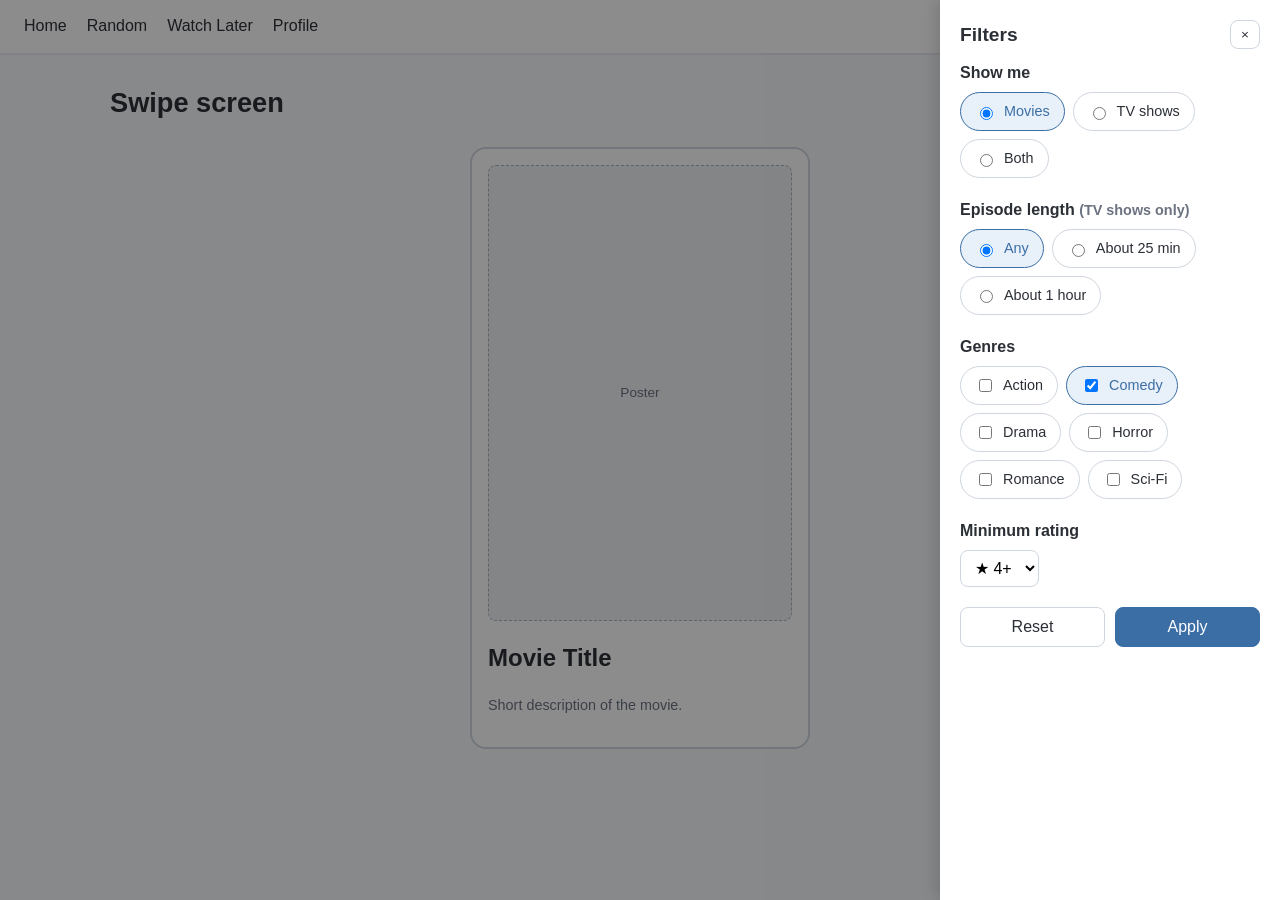
<file: frontend/filters.html>
<!DOCTYPE html>
<html lang="en">
<head>
    <meta charset="UTF-8">
    <meta name="viewport" content="width=device-width, initial-scale=1.0">
    <title>Filters</title>
    <link rel="stylesheet" href="wireframe.css">

</head>
<body>
    <header class="navbar">
        <nav class="nav-left" aria-label="Main">
            <a href="landing.html">Home</a>
            <a href="#">Random</a>
            <a href="watch-later.html">Watch Later</a>
            <a href="preferences.html">Profile</a>
        </nav>
    </header>
    <main class="page">
        <h1>Swipe screen</h1>
        <div class="backdrop-card">
            <div class="ph poster-ph">Poster</div>
            <h2>Movie Title</h2>
            <p class="subtle">Short description of the movie.</p>
        </div>
    </main>
    <div class="overlay" aria-hidden="true"></div>
    <aside class="panel" role="dialog" aria-modal="true" aria-labelledby="filters-title">
  <div class="panel-head">
    <h2 id="filters-title">Filters</h2>
    <button class="btn btn-small" type="button" aria-label="Close filters">&times;</button>
  </div>

  <fieldset>
    <legend>Show me</legend>
    <div class="chips">
      <label class="chip"><input type="radio" name="type" checked> Movies</label>
      <label class="chip"><input type="radio" name="type"> TV shows</label>
      <label class="chip"><input type="radio" name="type"> Both</label>
    </div>
  </fieldset>

  <fieldset>
    <legend>Episode length <span class="subtle">(TV shows only)</span></legend>
    <div class="chips">
      <label class="chip"><input type="radio" name="length" checked> Any</label>
      <label class="chip"><input type="radio" name="length"> About 25 min</label>
      <label class="chip"><input type="radio" name="length"> About 1 hour</label>
    </div>
  </fieldset>

  <fieldset>
    <legend>Genres</legend>
    <div class="chips">
          <label class="chip"><input type="checkbox"> Action</label>
          <label class="chip"><input type="checkbox" checked> Comedy</label>
          <label class="chip"><input type="checkbox"> Drama</label>
          <label class="chip"><input type="checkbox"> Horror</label>
          <label class="chip"><input type="checkbox"> Romance</label>
          <label class="chip"><input type="checkbox"> Sci-Fi</label>
    </div>
  </fieldset>

   <fieldset>
    <!--drop down or stars? sliders?-->
    <legend><label for="min-rating">Minimum rating</label></legend>
    <select id="min-rating">
      <option>Any</option><option>&#9733; 2+</option><option>&#9733; 3+</option><option selected>&#9733; 4+</option>
    </select>
  </fieldset>

   <div class="panel-actions">
    <button class="btn" type="button">Reset</button>
    <button class="btn btn-primary" type="button">Apply</button>
  </div>

</aside>
</body>
</html>
</file>
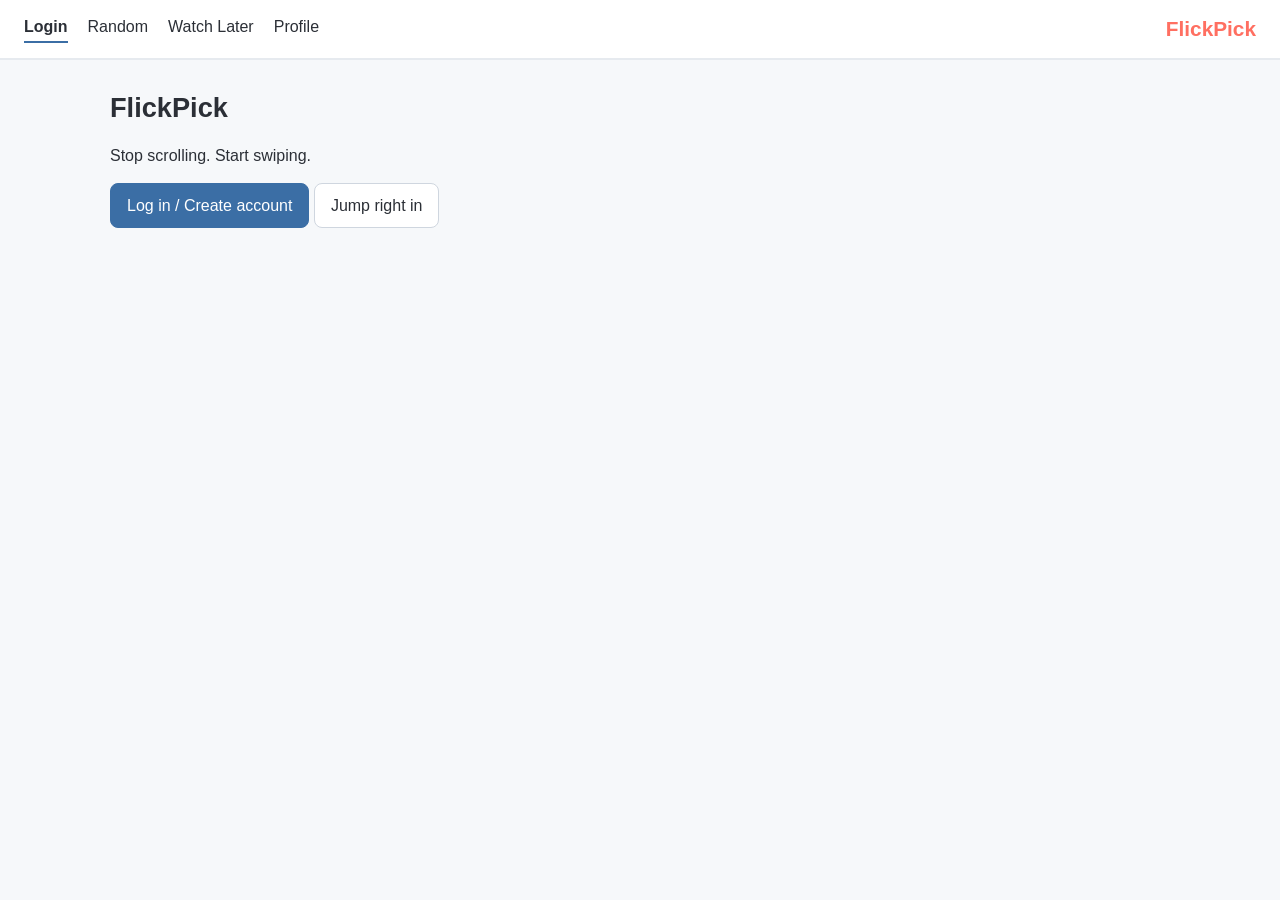
<file: frontend/landing.html>
<!DOCTYPE html>
<html lang="en">
<head>
    <meta charset="UTF-8">
    <meta name="viewport" content="width=device-width, initial-scale=1.0">
    <title>Landing Page</title>
    <link rel="stylesheet" href="wireframe.css">
</head>
<body>
    <header class="navbar">
  <nav class="nav-left" aria-label="Main">
    <a href="landing.html" aria-current="page">Login</a>
    <a href="#">Random</a>
    <a href="watch-later.html">Watch Later</a>
    <a href="preferences.html">Profile</a>
  </nav>
  <a class="logo" href="index.html">FlickPick</a>
</header>

<main class="page">
  <section class="hero">
    <h1 class="wordmark">FlickPick</h1>
    <p class="tagline">Stop scrolling. Start swiping.</p>
    <div class="buttons">
      <a class="btn btn-primary" href="#">Log in / Create account</a>
      <!--allow for users to jump to swiping w/o registering/signing in-->
      <a class="btn" href="#">Jump right in</a>
    </div>
  </section>
  </main>


</body>
</html>
</file>
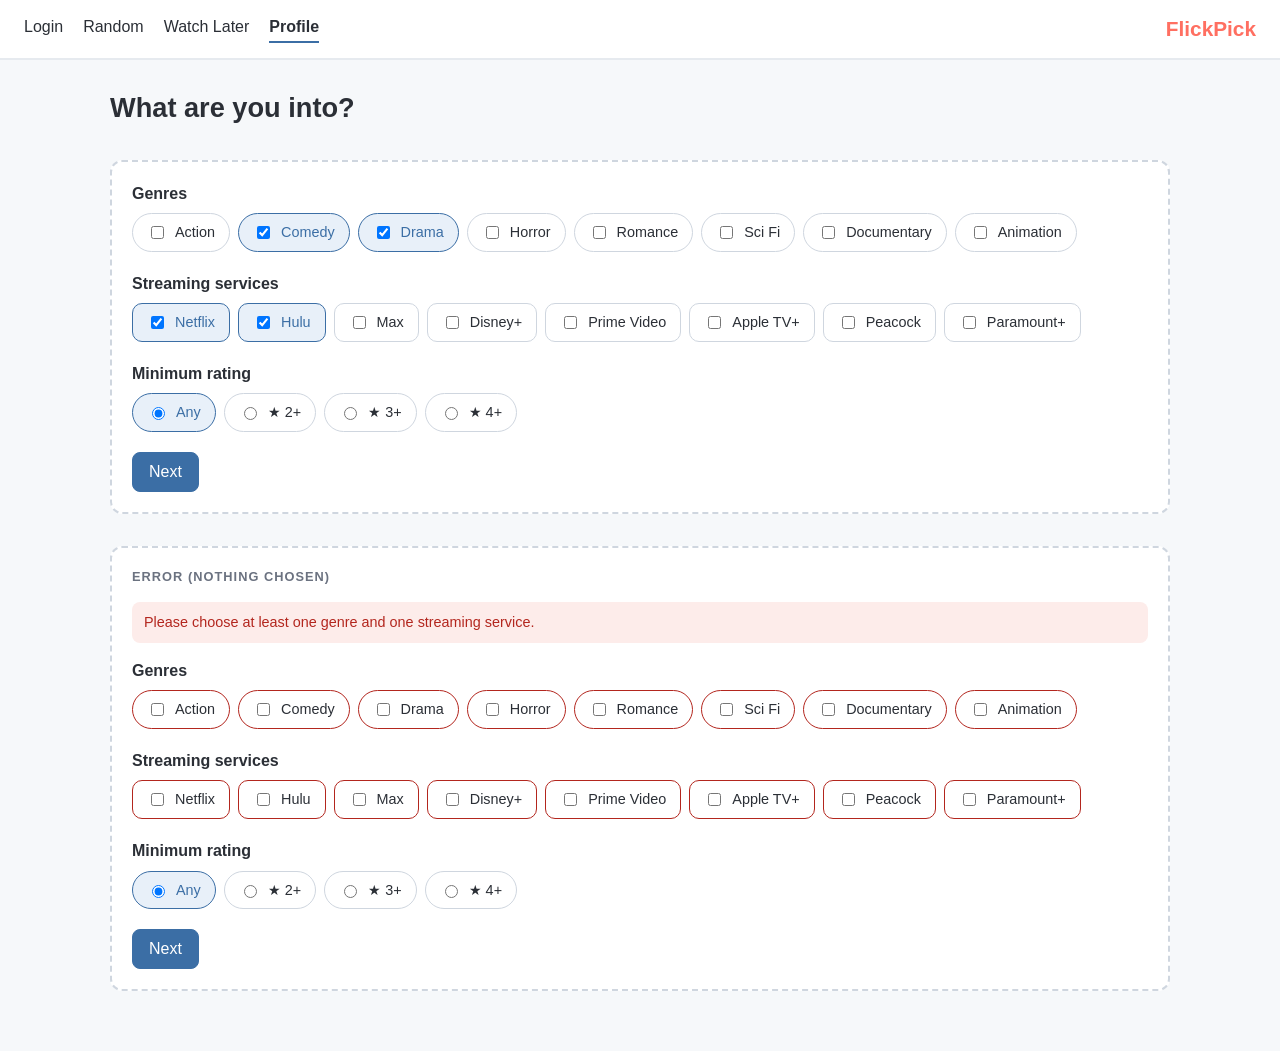
<file: frontend/preferences.html>
<!DOCTYPE html>
<html lang="en">
<head>

    <meta charset="UTF-8">
    <meta name="viewport" content="width=device-width, initial-scale=1.0">
    <title>Preferences</title>
    <link rel="stylesheet" href="wireframe.css">

</head>

<body>

    <header class="navbar">
        <nav class="nav-left" aria-label="Main">
            <a href="landing.html">Login</a>
            <a href="#">Random</a>
            <a href="watch-later.html">Watch Later</a>
            <a href="preferences.html" aria-current="page">Profile</a>
        </nav>
        <a class="logo" href="index.html">FlickPick</a>
    </header>

    <main class="page">
        <h1>What are you into?</h1>

        <div class="state">
        <form onsubmit="return false">
        <fieldset>
            <legend>Genres</legend>
            <div class="chips">
                <label class="chip"><input type="checkbox"> Action</label>
                <label class="chip"><input type="checkbox" checked> Comedy</label>
                <label class="chip"><input type="checkbox" checked> Drama</label>
                <label class="chip"><input type="checkbox"> Horror</label>
                <label class="chip"><input type="checkbox"> Romance</label>
                <label class="chip"><input type="checkbox"> Sci Fi</label>
                <label class="chip"><input type="checkbox"> Documentary</label>
                <label class="chip"><input type="checkbox"> Animation</label>
            </div>
        </fieldset>

        <fieldset>
            <legend>Streaming services</legend>
                <div class="chips">
                    <label class="tile"><input type="checkbox" checked> Netflix</label>
                    <label class="tile"><input type="checkbox" checked> Hulu</label>
                    <label class="tile"><input type="checkbox"> Max</label>
                    <label class="tile"><input type="checkbox"> Disney+</label>
                    <label class="tile"><input type="checkbox"> Prime Video</label>
                    <label class="tile"><input type="checkbox"> Apple TV+</label>
                    <label class="tile"><input type="checkbox"> Peacock</label>
                    <label class="tile"><input type="checkbox"> Paramount+</label>
                </div>
        </fieldset>

        <fieldset>
          <legend>Minimum rating</legend>
          <div class="chips">
            <label class="chip"><input type="radio" name="min-rating-a" checked> Any</label>
            <label class="chip"><input type="radio" name="min-rating-a"> &#9733; 2+</label>
            <label class="chip"><input type="radio" name="min-rating-a"> &#9733; 3+</label>
            <label class="chip"><input type="radio" name="min-rating-a"> &#9733; 4+</label>
          </div>
        </fieldset>
      <button class="btn btn-primary" type="submit">Next</button>
    </form>
  </div>
  
  <!--error screen, real-world, JS would change the state -->
  <div class="state">
    <h2>Error (nothing chosen)</h2>
    <form onsubmit="return false">
      <p class="message-error" role="alert">Please choose at least one genre and one streaming service.</p>
      <fieldset class="has-error">
        <legend>Genres</legend>
        <div class="chips">
          <label class="chip"><input type="checkbox"> Action</label>
          <label class="chip"><input type="checkbox"> Comedy</label>
          <label class="chip"><input type="checkbox"> Drama</label>
          <label class="chip"><input type="checkbox"> Horror</label>
          <label class="chip"><input type="checkbox"> Romance</label>
          <label class="chip"><input type="checkbox"> Sci Fi</label>
          <label class="chip"><input type="checkbox"> Documentary</label>
          <label class="chip"><input type="checkbox"> Animation</label>
        </div>
      </fieldset>

      <fieldset class="has-error">
        <legend>Streaming services</legend>
        <div class="chips">
          <label class="tile"><input type="checkbox"> Netflix</label>
          <label class="tile"><input type="checkbox"> Hulu</label>
          <label class="tile"><input type="checkbox"> Max</label>
          <label class="tile"><input type="checkbox"> Disney+</label>
          <label class="tile"><input type="checkbox"> Prime Video</label>
          <label class="tile"><input type="checkbox"> Apple TV+</label>
          <label class="tile"><input type="checkbox"> Peacock</label>
          <label class="tile"><input type="checkbox"> Paramount+</label>
        </div>
      </fieldset>
      
        <fieldset>
          <legend>Minimum rating</legend>
          <div class="chips">
            <label class="chip"><input type="radio" name="min-rating-b" checked> Any</label>
            <label class="chip"><input type="radio" name="min-rating-b"> &#9733; 2+</label>
            <label class="chip"><input type="radio" name="min-rating-b"> &#9733; 3+</label>
            <label class="chip"><input type="radio" name="min-rating-b"> &#9733; 4+</label>
          </div>
        </fieldset>
      <button class="btn btn-primary" type="submit">Next</button>
    </form>
  </div>
    </main>
</body>
</html>
</file>
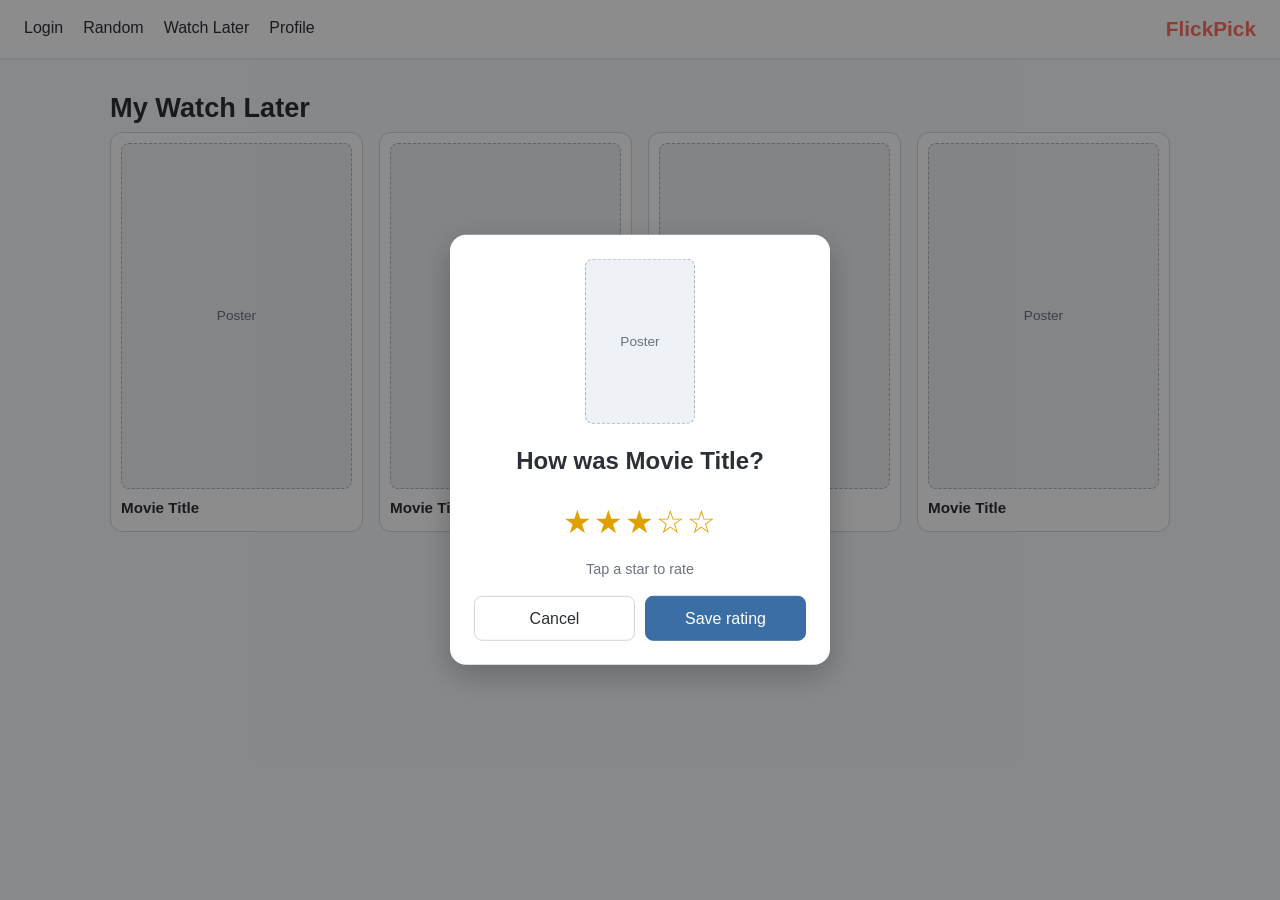
<file: frontend/rate.html>
<!DOCTYPE html>
<html lang="en">
   <head>
        <meta charset="UTF-8">
        <meta name="viewport" content="width=device-width, initial-scale=1.0">
        <title>Rate a title - FlickPick wireframe</title>
        <link rel="stylesheet" href="wireframe.css">
    </head> 

    <body> 
        <header class="navbar">
            <nav class="nav-left" aria-label="Main">
                <a href="landing.html">Login</a>
                <a href="#">Random</a>
                <a href="watch-later.html">Watch Later</a>
                <a href="preferences.html">Profile</a>
            </nav>
            <a class="logo" href="index.html">FlickPick</a>
        </header>

        <main class="page">
            <h1>My Watch Later</h1>
            <div class="grid">
                <article class="card"><div class="ph poster-ph">Poster</div><h3>Movie Title</h3></article>
                <article class="card"><div class="ph poster-ph">Poster</div><h3>Movie Title</h3></article>
                <article class="card"><div class="ph poster-ph">Poster</div><h3>Movie Title</h3></article>
                <article class="card"><div class="ph poster-ph">Poster</div><h3>Movie Title</h3></article>
            </div>
            
        </main>

        <div class="overlay" aria-hidden="true"></div>

        <div class="dialog" role="dialog" aria-modal="true" aria-labelledby="rate-title">
            <div class="ph poster-ph">Poster</div>
            <h2 id="rate-title">How was Movie Title?</h2>
            <span class="stars" role="img" aria-label="3 out of 5 stars">&#9733;&#9733;&#9733;&#9734;&#9734;</span>
            <p class="subtle">Tap a star to rate</p>
            <div class="panel-actions">
                <a class="btn" href="watch-later.html">Cancel</a>
                <a class="btn btn-primary" href="watch-later.html">Save rating</a>
            </div>
</div>
    </body>
</html>
</file>
<file: frontend/wireframe.css>
/* wireframe.css - styles for wireframes
   Grayscale boxes + one accent color. Breakpoints match the real site plan:
   mobile up to 599px, tablet 600-1023px, desktop 1024px and up. */
:root {
  --ink: #2b2f36;
  --muted: #6b7280;
  --line: #cfd6df;
  --bg: #f6f8fa;
  --accent: #3b6ea5;
  --accent-soft: #e8f0f9;
  --err-bg: #fdecea;
  --err-text: #b3261e;
}

* { box-sizing: border-box; }

body {
  margin: 0;
  font-family: Arial, Helvetica, sans-serif;
  color: var(--ink);
  background: var(--bg);
  line-height: 1.45;
}

/* nav bar, same layout as real one*/
.navbar {
  display: flex;
  justify-content: space-between;
  align-items: center;
  gap: 12px;
  padding: 14px 24px;
  background: #fff;
  border-bottom: 2px solid #e6eaef;
}
.nav-left { 
    display: flex; 
    flex-wrap: wrap; 
    gap: 8px 20px; 
}
.nav-left a { 
    color: var(--ink); 
    text-decoration: none; 
    padding-bottom: 2px; 
}
.nav-left a[aria-current="page"] { 
    font-weight: bold; 
    border-bottom: 2px solid var(--accent); 
}
.logo { 
    font-size: 1.3em; 
    font-weight: bold; 
    color: #ff6f61; 
    text-decoration: none; 
}

/* page layout */
.page { 
    max-width: 1100px; 
    margin: 0 auto; 
    padding: 28px 20px 60px; 
}

.page h1 { 
    margin: 0 0 4px; 
    font-size: 1.7em; 
}
.page-head { 
    display: flex; 
    flex-wrap: wrap; 
    align-items: baseline; 
    justify-content: space-between; 
    gap: 8px; 
}
.subtle { 
    color: var(--muted); 
    font-size: 0.9em; 
}


/* A boxed "state" (default, error, empty...) */
.state {
  margin-top: 32px;
  padding: 20px;
  background: #fff;
  border: 2px dashed var(--line);
  border-radius: 12px;
}
.state > h2 { margin: 0 0 16px; font-size: 0.8em; letter-spacing: 0.08em; text-transform: uppercase; color: var(--muted); }

/* block elements */
.ph {  /* placeholder box for imgs */
  display: flex;
  align-items: center;
  justify-content: center;
  background: #eef1f5;
  border: 1px dashed #aab4c2;
  border-radius: 8px;
  color: var(--muted);
  font-size: 0.85em;
}
.poster-ph { 
    aspect-ratio: 2 / 3; 
}

.btn {
  display: inline-block;
  padding: 10px 16px;
  font-size: 1em;
  color: var(--ink);
  text-decoration: none;
  background: #fff;
  border: 1px solid var(--line);
  border-radius: 8px;
  cursor: pointer;
}
.btn-primary { 
    color: #fff; 
    background: var(--accent); 
    border-color: var(--accent); 
}
.btn-small { 
    padding: 6px 10px; 
    font-size: 0.85em; 
}

.segmented { 
    display: inline-flex; 
    border: 1px solid var(--line); 
    border-radius: 8px; 
    overflow: hidden; 
    background: #fff; 
}
.segmented button { 
    padding: 8px 14px; 
    font-size: 0.9em; 
    color: var(--ink); 
    background: transparent; 
    border: none; 
    cursor: pointer; 
}
.segmented button + button { 
    border-left: 1px solid var(--line); 
}
.segmented button[aria-pressed="true"] { 
    color: var(--accent); 
    background: var(--accent-soft); 
    font-weight: bold; 
}

.chips {   
    display: flex; 
    flex-wrap: wrap; 
    gap: 8px; 
}
.chip, .tile {
  display: inline-flex;
  align-items: center;
  gap: 8px;
  padding: 8px 14px;
  font-size: 0.9em;
  background: #fff;
  border: 1px solid var(--line);
  border-radius: 999px;
  cursor: pointer;
}
.tile { 
    border-radius: 10px; 
}
.chip:has(input:checked), .tile:has(input:checked) { 
    color: var(--accent); 
    background: var(--accent-soft); 
    border-color: var(--accent); 
}

fieldset { 
    margin: 0 0 20px; 
    padding: 0; 
    border: none; 
}
legend { 
    margin-bottom: 8px; 
    padding: 0; 
    font-weight: bold; 
}
fieldset.has-error .chip, fieldset.has-error .tile { 
    border-color: var(--err-text); 
}

.message-error { 
    margin: 0 0 16px; 
    padding: 10px 12px; 
    color: var(--err-text); 
    background: var(--err-bg); 
    border-radius: 8px; 
    font-size: 0.9em; 
}

.stars { 
    font-size: 1.2em; 
    letter-spacing: 2px; 
    color: #e0a100; 
}

select { 
    padding: 8px 10px; 
    font-size: 1em; 
    border: 1px solid var(--line); 
    border-radius: 8px; 
    background: #fff; 
}

/* Movie grid (Watch Later)  */
.toolbar { 
    display: flex; 
    flex-wrap: wrap; 
    gap: 12px; 
    margin: 16px 0; 
}

.grid { 
    display: grid; 
    gap: 16px; 
    grid-template-columns: repeat(4, 1fr); 
}
.card { 
    padding: 10px; 
    background: #fff; 
    border: 1px solid var(--line); 
    border-radius: 12px; 
}

.card h3 { 
    margin: 8px 0 2px; 
    font-size: 0.95em; 
}

.card .meta { 
    margin: 0 0 8px; 
    color: var(--muted); 
    font-size: 0.85em; 
}
.card .actions { 
    display: flex; 
    flex-wrap: wrap; 
    gap: 6px; 
}
.badge { 
    display: inline-block; 
    margin-bottom: 4px; 
    padding: 2px 8px; 
    font-size: 0.75em; 
    color: #2e7d32; 
    background: #e8f5e9; 
    border-radius: 999px; 
}

.empty { 
    padding: 32px 12px; 
    text-align: center; 
}
.empty p { 
    margin: 0 0 16px; 
    color: var(--muted); 
}

/* Overlays: filter panel + rating dialog*/
.backdrop-card { 
    max-width: 340px; 
    margin: 24px auto; 
    padding: 16px; 
    background: #fff; 
    border: 2px solid var(--line); 
    border-radius: 16px; 
}
.overlay {  
    position: fixed; 
    inset: 0; 
    background: rgba(0, 0, 0, 0.45); 
}

.panel {
  position: fixed;
  top: 0; right: 0; bottom: 0;
  width: 340px;
  padding: 20px;
  overflow-y: auto;
  background: #fff;
  box-shadow: -4px 0 16px rgba(0, 0, 0, 0.15);
}
.panel-head {  
    display: flex; 
    justify-content: space-between; 
    align-items: center; 
    margin-bottom: 12px; 
}
.panel-head h2 { 
    margin: 0; 
    font-size: 1.2em; 
}
.panel-actions { 
    display: flex; 
    gap: 10px; 
    margin-top: 8px; 
}
.panel-actions .btn { 
    flex: 1; 
    text-align: center; 
}

.dialog {
  position: fixed;
  top: 50%; left: 50%;
  width: min(92vw, 380px);
  padding: 24px;
  text-align: center;
  background: #fff;
  border-radius: 16px;
  transform: translate(-50%, -50%);
  box-shadow: 0 10px 30px rgba(0, 0, 0, 0.25);
}
.dialog .poster-ph { 
    width: 110px; 
    margin: 0 auto 12px; 
}
.dialog .stars { 
    display: block; 
    margin: 8px 0 4px; 
    font-size: 2em; 
}
.dialog .panel-actions { 
    margin-top: 16px; 
}


/* Tablet: 600-1023px  */
@media (max-width: 1023px) {
  .grid { grid-template-columns: repeat(3, 1fr); }
  /* Filters become a bottom sheet instead of a side panel */
  .panel {
    top: auto; left: 0; right: 0; bottom: 0;
    width: auto;
    max-height: 85vh;
    border-radius: 16px 16px 0 0;
    box-shadow: 0 -4px 16px rgba(0, 0, 0, 0.15);
  }
}

/*  Mobile: up to 599px  */
@media (max-width: 599px) {
  .navbar { padding: 12px 14px; }
  .nav-left { gap: 6px 14px; font-size: 0.95em; }
  .logo { font-size: 1.1em; }
  .page { padding: 20px 14px 48px; }
  .grid { grid-template-columns: repeat(2, 1fr); gap: 12px; }
  .hero { padding-top: 40px; }
  .hero .wordmark { font-size: 2.4em; }
  .state { padding: 14px; }
}
</file>
